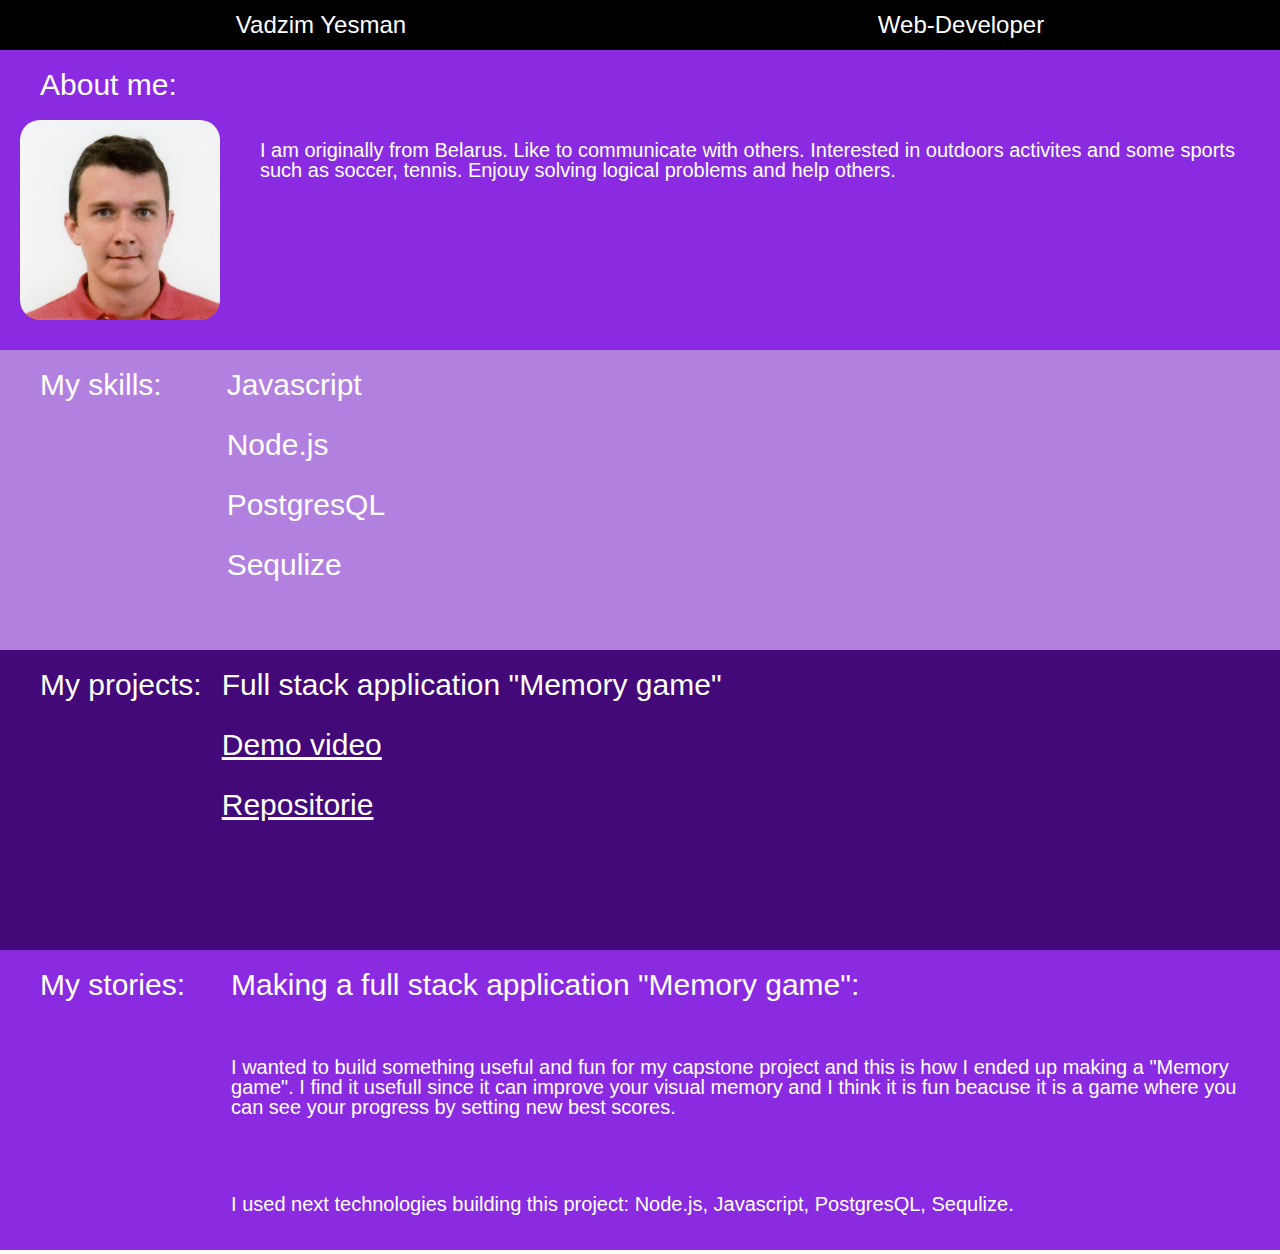
<file: index.html>
<!DOCTYPE html>
<html lang="en">
<head>
    <meta charset="UTF-8">
    <meta http-equiv="X-UA-Compatible" content="IE=edge">
    <meta name="viewport" content="width=device-width, initial-scale=1.0">
    <title>Portfolio</title>
    <link href="./reset.css" rel="stylesheet">
    <link href="./index.css" rel="stylesheet">
</head>
<body>
    <header>
        <div class="flexSpace">
            <p>Vadzim Yesman</p>
            <p>Web-Developer</p>
        </div> 
    </header>
    <section id="section1">

        <h1 style="color: white; font-family: Verdana, Geneva, Tahoma, sans-serif; padding-top:20px; padding-left: 40px; font-size: 30px;">
            About me:
        </h1>
        <div id="div1">
            <img height="200px" style="padding-top:20px; padding-left: 20px; padding-right:20px;
            padding-bottom: 20px; border-radius: 40px;" src="./images/vadzim_yesman_2021.jpg" >
            <p style="padding-top:40px; padding-left: 20px; padding-right:20px;
            padding-bottom: 20px; color: white; font-family: Verdana, Geneva, Tahoma, sans-serif; font-size: 20px;"> I am originally from Belarus. 
            Like to communicate with others. Interested in outdoors activites and some sports such as soccer, tennis. Enjouy solving logical problems
            and help others.</p>
        </div>


    </section>
    <section id="section2">
        <div id="div2">
            <h1 style="color: white; font-family: Verdana, Geneva, Tahoma, sans-serif;padding-right: 45px; padding-top:20px; padding-left: 40px; font-size: 30px;">
                My skills:
            </h1>
            <ul style="padding-top:20px; padding-left: 20px; padding-right:20px;font-size: 30px;
            padding-bottom: 20px; color: white; font-family: Verdana, Geneva, Tahoma, sans-serif;">
                <li>Javascript</li>
                <br>
                <li>Node.js</li>
                <br>
                <li>PostgresQL</li>
                <br>
                <li>Sequlize</li>
            </ul>
        </div>
    </section>
    <section id="section3">
        <div id="div2">
            <h1 style="color: white; font-family: Verdana, Geneva, Tahoma, sans-serif; padding-top:20px; padding-left: 40px; font-size: 30px;">
                My projects:
            </h1>
            <ul style="padding-top:20px; padding-left: 20px; padding-right:20px;font-size: 30px;
            padding-bottom: 20px; color: white; font-family: Verdana, Geneva, Tahoma, sans-serif;">
                <li>Full stack application "Memory game"</li>
                <br>
                <li><a href="https://www.loom.com/share/062ea414c9e648529e812564ceb4c599" style="color: white;">Demo video</a></li>
                <br>
                <li><a href="https://github.com/vadzimyesman/capstone-project_memory-game.git" style="color: white;">Repositorie</a></li>                         
            </ul>
        </div>
    </section>
    <section id="section4">

        <div id="div3">
            
        <h1  style="color: white; width: 400px; font-family: Verdana, Geneva, Tahoma, sans-serif; padding-top:20px; padding-left: 40px; font-size: 30px;">
            My stories:
        </h1>
        <ul style="padding-top:20px;  padding-right:20px; padding-left:25px; font-size: 30px;
        padding-bottom: 20px; color: white; font-family: Verdana, Geneva, Tahoma, sans-serif;">
            <li>
                <h1 style="color: white; font-family: Verdana, Geneva, Tahoma, sans-serif;  font-size: 30px;">
                Making a full stack application "Memory game":  
                </h1>
            </li>
            <br>
            <li>
                <p style="padding-top:27px;  padding-right:20px;
                padding-bottom: 20px; color: white; font-family: Verdana, Geneva, Tahoma, sans-serif; font-size: 20px;">
                I wanted to build something useful and fun for my capstone project and this is how I ended up making a "Memory game".
                I find it usefull since it can improve your visual memory and I think it is fun beacuse it is a game where you can see your
                progress by setting new best scores.
                </p>
            </li>
            <br>
            <li>
                <p style="padding-top:27px;  padding-right:20px;
                padding-bottom: 20px; color: white; font-family: Verdana, Geneva, Tahoma, sans-serif; font-size: 20px;">
                I used next technologies building this project: Node.js, Javascript, PostgresQL, Sequlize. 
                
                </p>
            </li>                             
        </ul>
        </div>


    </section>
    <footer></footer>
    
</body>
</html>
</file>
<file: index.css>
header {
    background-color: black;
    font-size: x-large;
    font-family: Verdana, Geneva, Tahoma, sans-serif;
    color: white;
    height: 50px;
    display: flex;
    align-items: center;
}

#section1{
    background-color: blueviolet;
    height: 300px;
}
#section2{
    background-color: rgb(178, 129, 224);
    height: 300px;
}
#section3{
    background-color: rgb(67, 9, 121);
    height: 300px;
}
#section4{
    background-color: blueviolet;
    height: 300px;
}

.flexSpace{
    display: flex;
    justify-content: space-around;
    width: 100%; 
}


#div1, #div2 ,#div3{
    display: flex;

}
</file>
